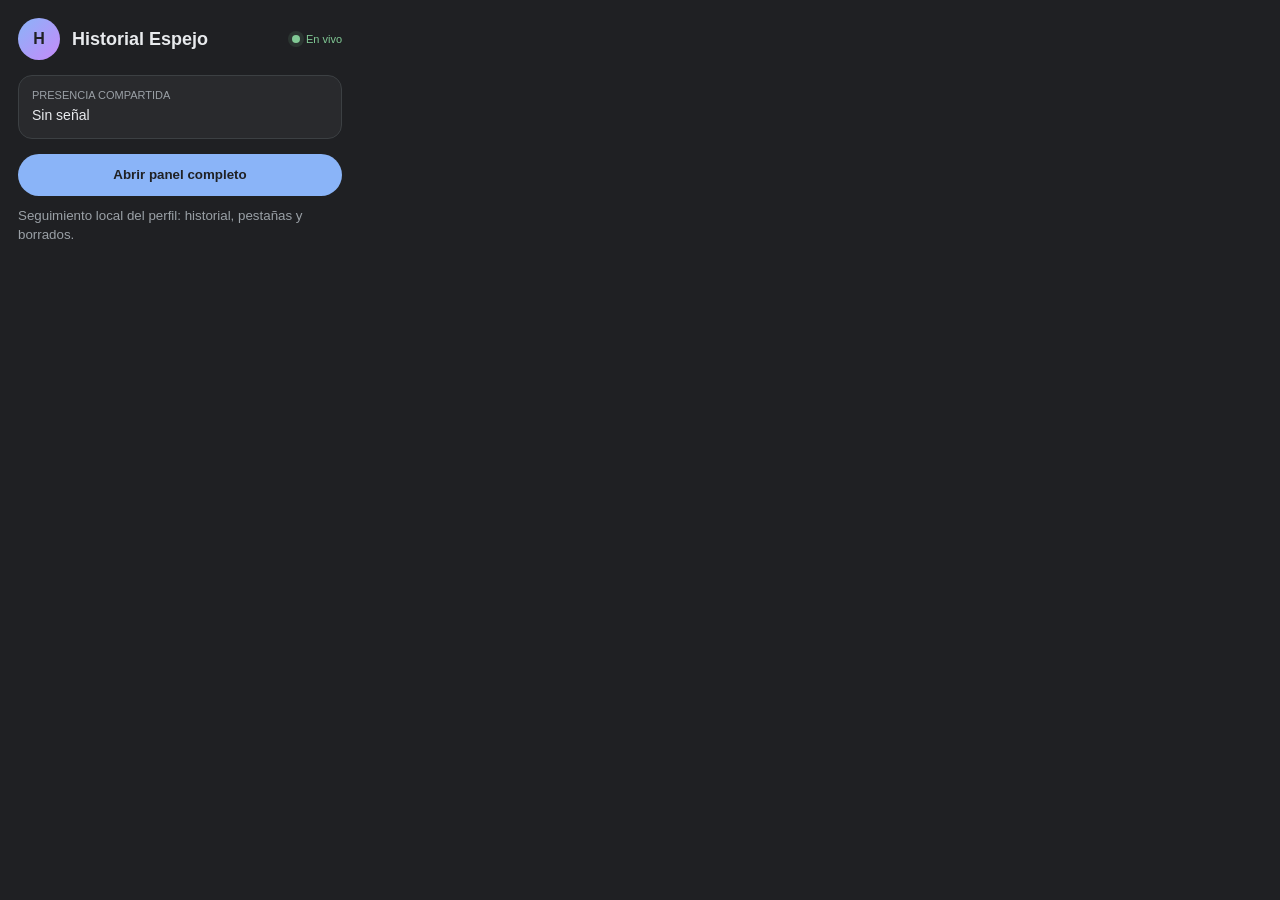
<file: extension/popup.html>
<!doctype html>
<html lang="es">
<head>
<meta charset="utf-8"><meta name="viewport" content="width=device-width,initial-scale=1">
<title>Historial Espejo</title>
<style>
:root{color-scheme:dark}*{box-sizing:border-box}
body{margin:0;width:360px;font-family:Arial,Roboto,system-ui,sans-serif;background:#1f2023;color:#e8eaed}
.wrap{padding:18px}.top{display:flex;align-items:center;gap:12px}.logo{width:42px;height:42px;border-radius:50%;display:grid;place-items:center;background:linear-gradient(135deg,#8ab4f8,#c58af9);color:#202124;font-weight:900}
h1{margin:0;font-size:18px}.live{margin-left:auto;display:flex;align-items:center;gap:6px;color:#81c995;font-size:11px}.dot{width:8px;height:8px;border-radius:50%;background:#81c995;box-shadow:0 0 0 4px rgba(129,201,149,.12)}
.card{margin:15px 0;padding:13px;border:1px solid #3c4043;border-radius:14px;background:#292a2d}
.label{font-size:11px;color:#9aa0a6}.value{font-size:14px;margin-top:5px;line-height:1.35}
button{width:100%;height:42px;border:0;border-radius:21px;background:#8ab4f8;color:#202124;font-weight:700;cursor:pointer}
small{display:block;margin-top:11px;color:#9aa0a6;line-height:1.4}
</style></head>
<body>
<div class="wrap">
  <div class="top"><div class="logo">H</div><h1>Historial Espejo</h1><div class="live"><span class="dot"></span>En vivo</div></div>
  <div class="card"><div class="label">PRESENCIA COMPARTIDA</div><div id="presenceValue" class="value">Sin señal</div></div>
  <button id="open">Abrir panel completo</button>
  <small>Seguimiento local del perfil: historial, pestañas y borrados.</small>
</div>
<script src="popup.js"></script>
</body></html>
</file>
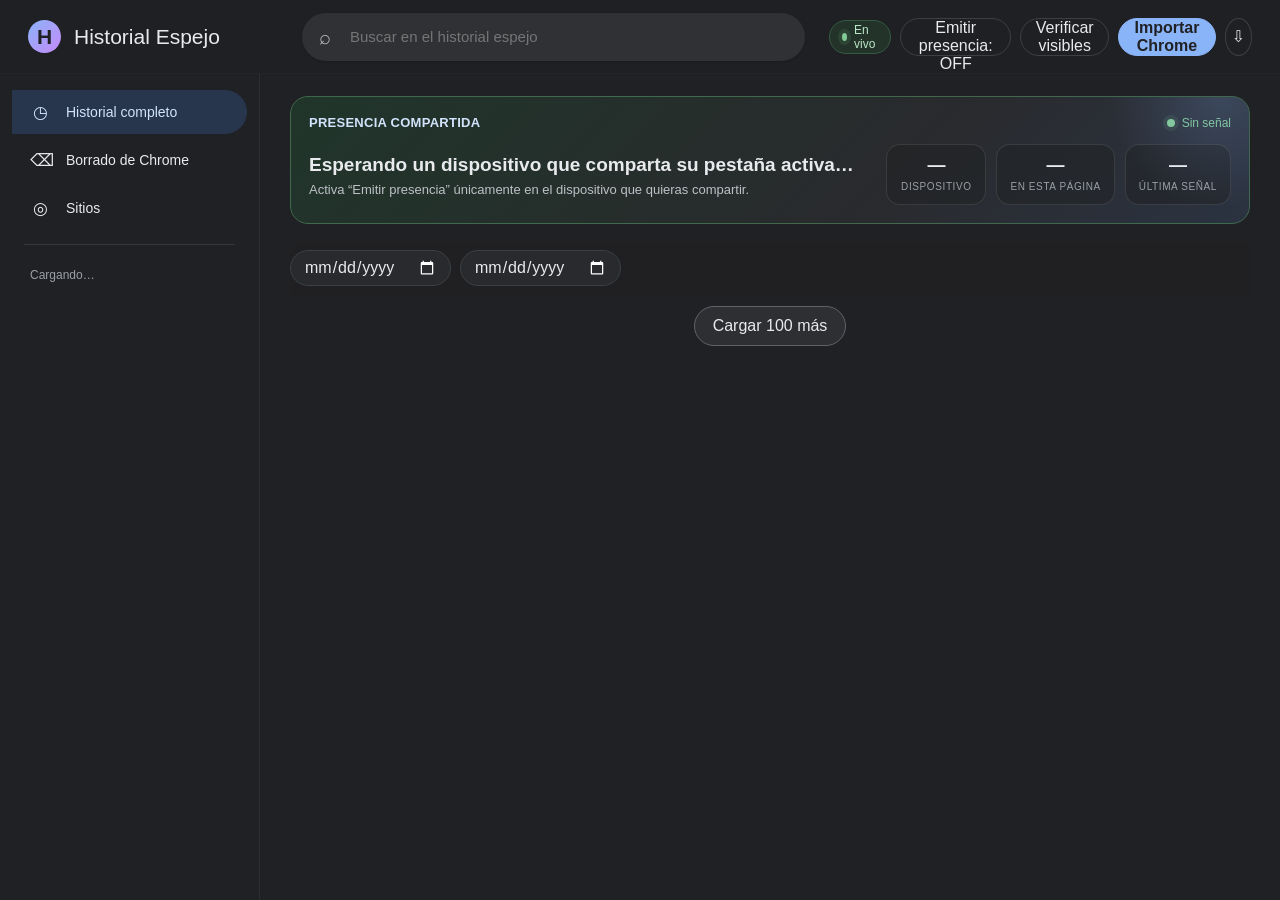
<file: extension/viewer.html>
<!doctype html>
<html lang="es">
<head>
<meta charset="utf-8"><meta name="viewport" content="width=device-width,initial-scale=1">
<title>Historial Espejo</title>
<style>
:root{
  color-scheme:dark;--bg:#202124;--surface:#292a2d;--surface2:#303134;--hover:#35363a;--border:#3c4043;
  --text:#e8eaed;--muted:#9aa0a6;--blue:#8ab4f8;--blue2:#d2e3fc;--green:#81c995;--red:#f28b82;--yellow:#fdd663;--violet:#c58af9
}
*{box-sizing:border-box}html,body{margin:0;min-height:100%;font-family:Arial,Roboto,system-ui,sans-serif;background:var(--bg);color:var(--text)}button,input{font:inherit}button{cursor:pointer}
.topbar{position:sticky;top:0;z-index:50;height:74px;display:grid;grid-template-columns:250px minmax(360px,760px) 1fr;align-items:center;gap:24px;padding:0 28px;background:rgba(32,33,36,.96);backdrop-filter:blur(12px);border-bottom:1px solid rgba(255,255,255,.02)}
.brand{display:flex;align-items:center;gap:13px;font-size:21px;font-weight:500}.brandIcon{width:33px;height:33px;border-radius:50%;display:grid;place-items:center;background:linear-gradient(135deg,var(--blue),var(--violet));color:#202124;font-weight:900}
.search{position:relative}.search input{width:100%;height:48px;border:none;outline:none;border-radius:24px;background:#303134;color:var(--text);padding:0 48px;font-size:15px;box-shadow:0 1px 2px rgba(0,0,0,.18)}.search input:focus{background:#3c4043}
.searchIcon{position:absolute;left:17px;top:13px;font-size:20px;color:#bdc1c6}.clearSearch{position:absolute;right:10px;top:7px;width:34px;height:34px;border:0;border-radius:50%;background:transparent;color:#bdc1c6;display:none}
.headerActions{display:flex;justify-content:flex-end;align-items:center;gap:9px}.livePill{display:flex;align-items:center;gap:7px;height:34px;padding:0 12px;border:1px solid #355a42;border-radius:17px;color:#b9e6c4;font-size:12px;background:#243329}.liveDot{width:8px;height:8px;border-radius:50%;background:var(--green);box-shadow:0 0 0 4px rgba(129,201,149,.10)}
.iconBtn,.pillBtn{border:1px solid var(--border);background:transparent;color:var(--text)}.iconBtn{width:38px;height:38px;border-radius:50%}.pillBtn{height:38px;border-radius:19px;padding:0 14px}.pillBtn:hover,.iconBtn:hover{background:#34363a}.pillBtn.primary{background:var(--blue);color:#202124;border-color:var(--blue);font-weight:700}
.layout{display:grid;grid-template-columns:260px minmax(0,1fr);min-height:calc(100vh - 74px)}.sidebar{position:sticky;top:74px;height:calc(100vh - 74px);padding:16px 12px;border-right:1px solid #2b2d31}
.navitem{height:44px;padding:0 18px;display:flex;align-items:center;gap:15px;border-radius:0 22px 22px 0;color:#e8eaed;font-size:14px;cursor:pointer;margin-bottom:4px}.navitem:hover{background:var(--hover)}.navitem.active{background:#27364d;color:#d2e3fc}.navIcon{width:21px;text-align:center;font-size:17px}.sideSep{height:1px;background:#34363a;margin:14px 12px}.sideStats{padding:7px 18px;color:var(--muted);font-size:12px;line-height:1.6}.sideStats b{color:#e8eaed;font-weight:600}
.mainWrap{width:100%;max-width:1180px;margin:0 auto;padding:18px 30px 70px}.toolbar{min-height:48px;display:flex;align-items:center;gap:9px;flex-wrap:wrap;position:sticky;top:74px;z-index:35;background:rgba(32,33,36,.97);backdrop-filter:blur(10px);padding:8px 0 10px}
.chip,.datebox{height:36px;border:1px solid var(--border);border-radius:18px;background:transparent;color:#e8eaed;padding:0 13px}.chip.active{background:#394457;border-color:#5d7597;color:#d2e3fc}.datebox{background:#292a2d}.toolbarMeta{margin-left:auto;color:var(--muted);font-size:12px}
.liveCard{display:none;position:relative;overflow:hidden;margin:4px 0 18px;border:1px solid #45556f;border-radius:18px;background:linear-gradient(135deg,#263449 0%,#292a2d 60%,#302a3d 100%);padding:18px}.liveCard.show{display:block}.liveCard:before{content:"";position:absolute;width:240px;height:240px;border-radius:50%;right:-90px;top:-120px;background:radial-gradient(circle,rgba(138,180,248,.18),transparent 65%);pointer-events:none}
.liveTop{display:flex;align-items:center;gap:10px}.liveTitle{font-size:13px;color:#d2e3fc;font-weight:700;letter-spacing:.02em}.liveNow{margin-left:auto;color:#81c995;font-size:12px;display:flex;align-items:center;gap:7px}.cardMain{display:grid;grid-template-columns:minmax(0,1fr) auto;gap:18px;align-items:end;margin-top:14px}.cardWork{font-size:19px;font-weight:600;white-space:nowrap;overflow:hidden;text-overflow:ellipsis}.cardSub{margin-top:6px;color:#bdc1c6;font-size:13px}.cardNumbers{display:flex;gap:10px;flex-wrap:wrap;justify-content:flex-end}.bigBadge{min-width:100px;padding:10px 13px;border-radius:14px;background:rgba(32,33,36,.52);border:1px solid rgba(255,255,255,.10);text-align:center}.bigBadge b{display:block;font-size:18px;color:#e8eaed}.bigBadge span{font-size:10px;color:#9aa0a6;text-transform:uppercase;letter-spacing:.06em}
.notice{display:none;margin:8px 0 14px;padding:12px 14px;border:1px solid #5f6368;border-radius:10px;background:#292a2d;color:#d7d9dd;font-size:13px}.notice.show{display:block}
.day{margin:0 0 18px}.dayHeader{height:46px;display:flex;align-items:center;gap:10px;padding:0 7px;color:#bdc1c6;font-size:14px;font-weight:600;cursor:pointer}.dayHeader .arr{font-size:11px;transition:transform .15s}.day.collapsed .arr{transform:rotate(-90deg)}.day.collapsed .entries{display:none}.dayCount{margin-left:auto;font-size:12px;color:#9aa0a6;font-weight:400}
.entries{border:1px solid var(--border);border-radius:12px;overflow:hidden;background:#292a2d}.entry{display:grid;grid-template-columns:42px 92px minmax(0,1fr) auto;gap:10px;align-items:center;min-height:70px;padding:9px 14px;border-bottom:1px solid #3c4043}.entry:last-child{border-bottom:none}.entry:hover{background:#303134}
.favicon{width:32px;height:32px;border-radius:50%;background:#3c4043;display:grid;place-items:center;overflow:hidden}.favicon img{width:22px;height:22px;object-fit:contain}.time{font-size:13px;color:#bdc1c6;white-space:nowrap}.mainline{min-width:0;cursor:pointer}.title{display:block;font-size:14px;white-space:nowrap;overflow:hidden;text-overflow:ellipsis}.host{font-size:12px;color:#9aa0a6;margin-top:5px;white-space:nowrap;overflow:hidden;text-overflow:ellipsis}
.tags{display:flex;align-items:center;justify-content:flex-end;gap:6px;flex-wrap:wrap}.tag{height:26px;padding:0 9px;border-radius:13px;border:1px solid var(--border);display:inline-flex;align-items:center;gap:6px;font-size:11px;white-space:nowrap;background:#303134;color:#bdc1c6}.tag.present{background:#23372b;border-color:#3f684d;color:#b7e5c2}.tag.deleted{background:#452b2a;border-color:#7d4945;color:#ffb4ad}.tag.unknown{background:#303134;color:#bdc1c6}.statusDot{width:7px;height:7px;border-radius:50%;background:currentColor}.more{width:30px;height:30px;border:0;border-radius:50%;background:transparent;color:#bdc1c6}.more:hover{background:#45474d}
.details{grid-column:2/-1;display:none;background:#25262a;border-radius:8px;margin:-1px 0 3px;padding:10px 12px;font-size:12px;color:#bdc1c6;line-height:1.55}.entry.open .details{display:block}.detailrow{display:flex;gap:10px;margin:4px 0;align-items:flex-start}.detailkey{width:90px;flex:0 0 auto;color:#9aa0a6}.detailurl{word-break:break-all;color:#8ab4f8}.smallBtn{margin-top:8px;margin-right:6px;padding:6px 10px;border:1px solid var(--border);border-radius:15px;background:#303134;color:#e8eaed}
.loadMoreWrap{display:flex;justify-content:center;padding:10px 0 24px}.loadMore{height:40px;padding:0 18px;border-radius:20px;border:1px solid #5f6368;background:#2d2f33;color:#e8eaed}.loadMore:hover{background:#36383d}.empty{padding:70px 20px;text-align:center;color:#9aa0a6}.emptyIcon{font-size:44px;margin-bottom:10px}
.siteCard,.sessionCard{display:flex;align-items:center;gap:14px;padding:15px 16px;margin-bottom:10px;border:1px solid var(--border);border-radius:12px;background:#292a2d}.siteCard:hover,.sessionCard:hover{background:#303134}.cardTitle{font-size:14px}.cardMeta{font-size:12px;color:#9aa0a6;margin-top:5px}.cardRight{margin-left:auto;text-align:right;font-size:12px;color:#bdc1c6}
.snackbar{position:fixed;right:24px;bottom:24px;z-index:80;display:none;align-items:center;gap:12px;padding:12px 14px;border-radius:10px;background:#303134;border:1px solid #5f6368;box-shadow:0 6px 30px rgba(0,0,0,.35);font-size:13px}.snackbar.show{display:flex}.snackbar button{border:0;background:transparent;color:#8ab4f8;font-weight:700}
.loadingBar{position:fixed;left:260px;right:0;top:74px;height:3px;background:transparent;z-index:60;overflow:hidden;display:none}.loadingBar.show{display:block}.loadingBar:after{content:"";display:block;height:100%;width:35%;background:#8ab4f8;animation:slide 1s linear infinite}@keyframes slide{from{transform:translateX(-110%)}to{transform:translateX(330%)}}
@media(max-width:950px){.topbar{grid-template-columns:1fr;height:auto;padding:10px 16px;gap:10px}.brand{display:none}.headerActions{justify-content:flex-start}.layout{grid-template-columns:1fr}.sidebar{display:none}.mainWrap{padding:14px}.toolbar{top:116px}.entry{grid-template-columns:36px 78px minmax(0,1fr)}.tags{grid-column:3;justify-content:flex-start}.details{grid-column:1/-1}.cardMain{grid-template-columns:1fr}.cardNumbers{justify-content:flex-start}.loadingBar{left:0;top:116px}}
</style>
</head>
<body>
<header class="topbar">
  <div class="brand"><div class="brandIcon">H</div><span>Historial Espejo</span></div>
  <div class="search"><span class="searchIcon">⌕</span><input id="q" type="search" placeholder="Buscar en el historial espejo"><button id="clearSearch" class="clearSearch">✕</button></div>
  <div class="headerActions">
    <div class="livePill"><span class="liveDot"></span><span id="liveText">En vivo</span></div>
    <button id="presenceToggle" class="pillBtn" title="Comparte la pestaña web activa de ESTE dispositivo. Déjalo OFF en el equipo que solo recibe.">Emitir presencia: OFF</button>
    <button id="verify" class="pillBtn">Verificar visibles</button>
    <button id="import" class="pillBtn primary">Importar Chrome</button>
    <button id="export" class="iconBtn" title="Exportar CSV">⇩</button>
  </div>
</header>
<div id="loadingBar" class="loadingBar"></div>

<div class="layout">
<aside class="sidebar">
  <div class="navitem active" data-view="history"><span class="navIcon">◷</span>Historial completo</div>
  <div class="navitem" data-view="deleted"><span class="navIcon">⌫</span>Borrado de Chrome</div>
  <div class="navitem" data-view="sites"><span class="navIcon">◎</span>Sitios</div>
  <div class="sideSep"></div><div id="sideStats" class="sideStats">Cargando…</div>
</aside>

<main class="mainWrap">
  <section id="presenceCard" class="liveCard show" style="border-color:#3f684d;background:linear-gradient(135deg,#20352a 0%,#292a2d 62%,#2b3341 100%)">
    <div class="liveTop">
      <span class="liveTitle">PRESENCIA COMPARTIDA</span>
      <span id="presenceStatus" class="liveNow"><span class="liveDot"></span> Sin señal</span>
    </div>
    <div class="cardMain">
      <div>
        <div id="presenceTitle" class="cardWork">Esperando un dispositivo que comparta su pestaña activa…</div>
        <div id="presenceSub" class="cardSub">Activa “Emitir presencia” únicamente en el dispositivo que quieras compartir.</div>
        <div id="presenceUrl" class="cardSub" style="word-break:break-all;margin-top:8px;color:#8ab4f8"></div>
      </div>
      <div class="cardNumbers">
        <div class="bigBadge"><b id="presenceDevice">—</b><span>Dispositivo</span></div>
        <div class="bigBadge"><b id="presenceElapsed">—</b><span>En esta página</span></div>
        <div class="bigBadge"><b id="presenceSignal">—</b><span>Última señal</span></div>
      </div>
    </div>
  </section>

  <div id="notice" class="notice"></div>

  <div id="toolbar" class="toolbar">
    <input id="from" class="datebox" type="date" title="Desde">
    <input id="to" class="datebox" type="date" title="Hasta">
    <span id="toolbarMeta" class="toolbarMeta"></span>
  </div>

  <section id="content"></section>
  <div id="loadMoreWrap" class="loadMoreWrap"><button id="loadMore" class="loadMore">Cargar 100 más</button></div>
</main>
</div>

<div id="snackbar" class="snackbar"><span id="snackbarText">Nueva actividad</span><button id="snackbarAction">Actualizar</button></div>
<script src="db.js"></script><script src="viewer.js"></script>
</body>
</html>
</file>
